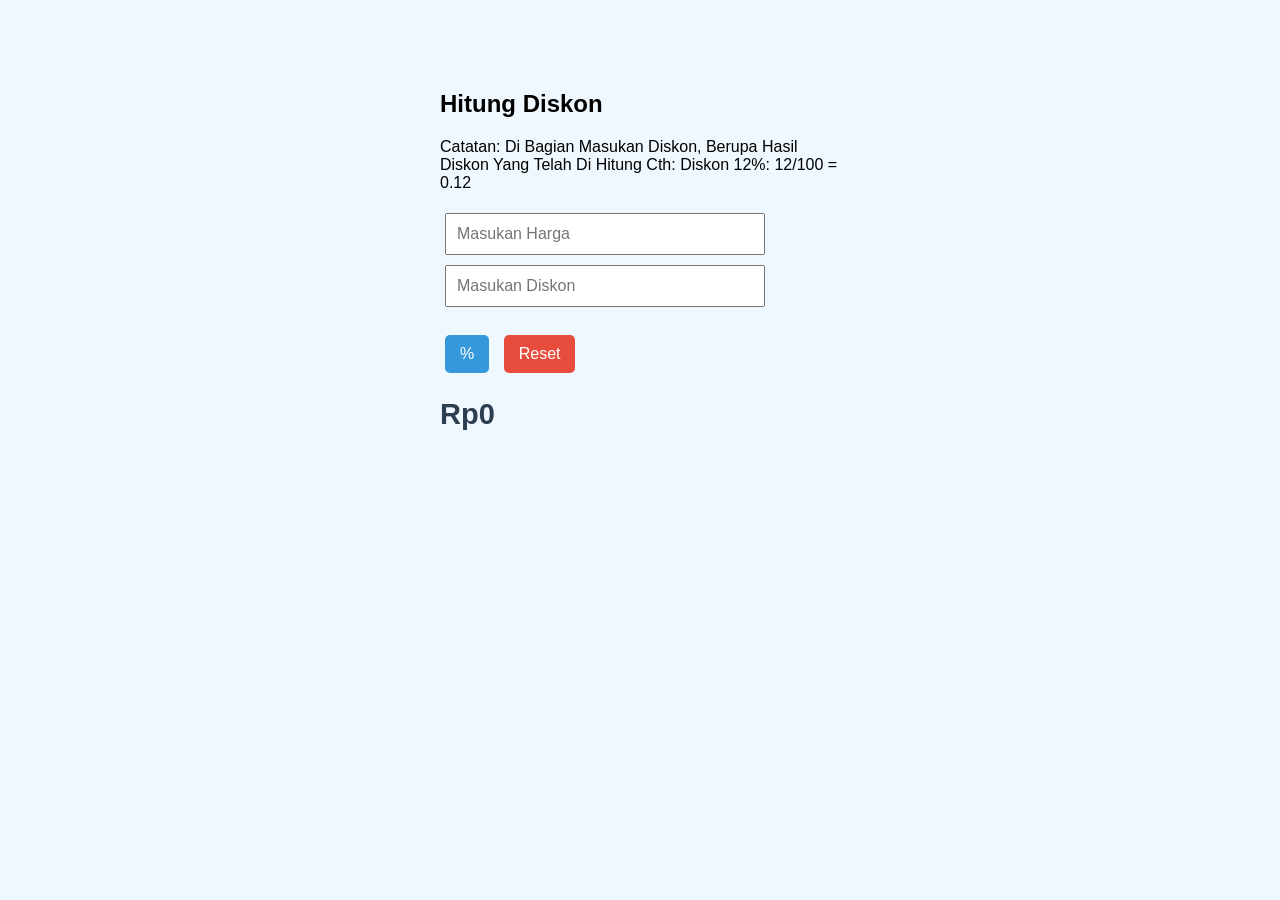
<file: index.html>
<!DOCTYPE html>
<html>
    <head>
        <title>Rizqi Ikhwani H1101251061</title>
        <style>
            body { font-family: Arial, sans-serif; max-width: 400px; margin: 50px auto; padding: 20px; background: #f0f8ff;}
            .kalkulator {background: white; padding: 30px; border-radius: 10px;box-shadow: 0 5px 15px rgba(0,0,0,0.1); text-align: center;}
            input {padding: 10px; margin: 5px; font-size: 16px; width: 80%; box-sizing:border-box;}
            button { padding: 10px 15px; margin: 5px; font-size: 16px; background: #3498db; color: white; border: none; border-radius: 5px; cursor: pointer;}
            button:hover {background: #2980b9;}
            .hasil {font-size: 29px; font-weight: bold; color: #2c3e50; margin-top: 20px;}

        </style>
        
    </head>
    <body>
        <div class="Hitung Diskon">
            <h2>Hitung Diskon</h2>
            <p> Catatan: Di Bagian Masukan Diskon, Berupa Hasil Diskon Yang Telah Di Hitung
                Cth: Diskon 12%: 12/100 = 0.12
            </p>
            <input type="number" id="angka1" placeholder="Masukan Harga"><br>
            <input type="number" id="angka2" placeholder="Masukan Diskon"><br><br>
            <button onclick="persen()">%</button>
            <button onclick="reset()" style="background : #e74c3c;">Reset</button>
            <div class="hasil">Rp<span id="hasilAngka">0</span></div>
        </div>
        
        <script>
            function persen() {
                let a= parseFloat(document.getElementById('angka1').value);
                let b= parseFloat(document.getElementById('angka2').value);
                document.getElementById('hasilAngka').innerHTML = a * b;

            }

            function reset() {
                document.getElementById('angka1').value='';
                document.getElementById('angka2').value='';
                document.getElementById('hasilAngka').innerHTML ='0';

            }   
        </script>
    </body>
</html>
</file>
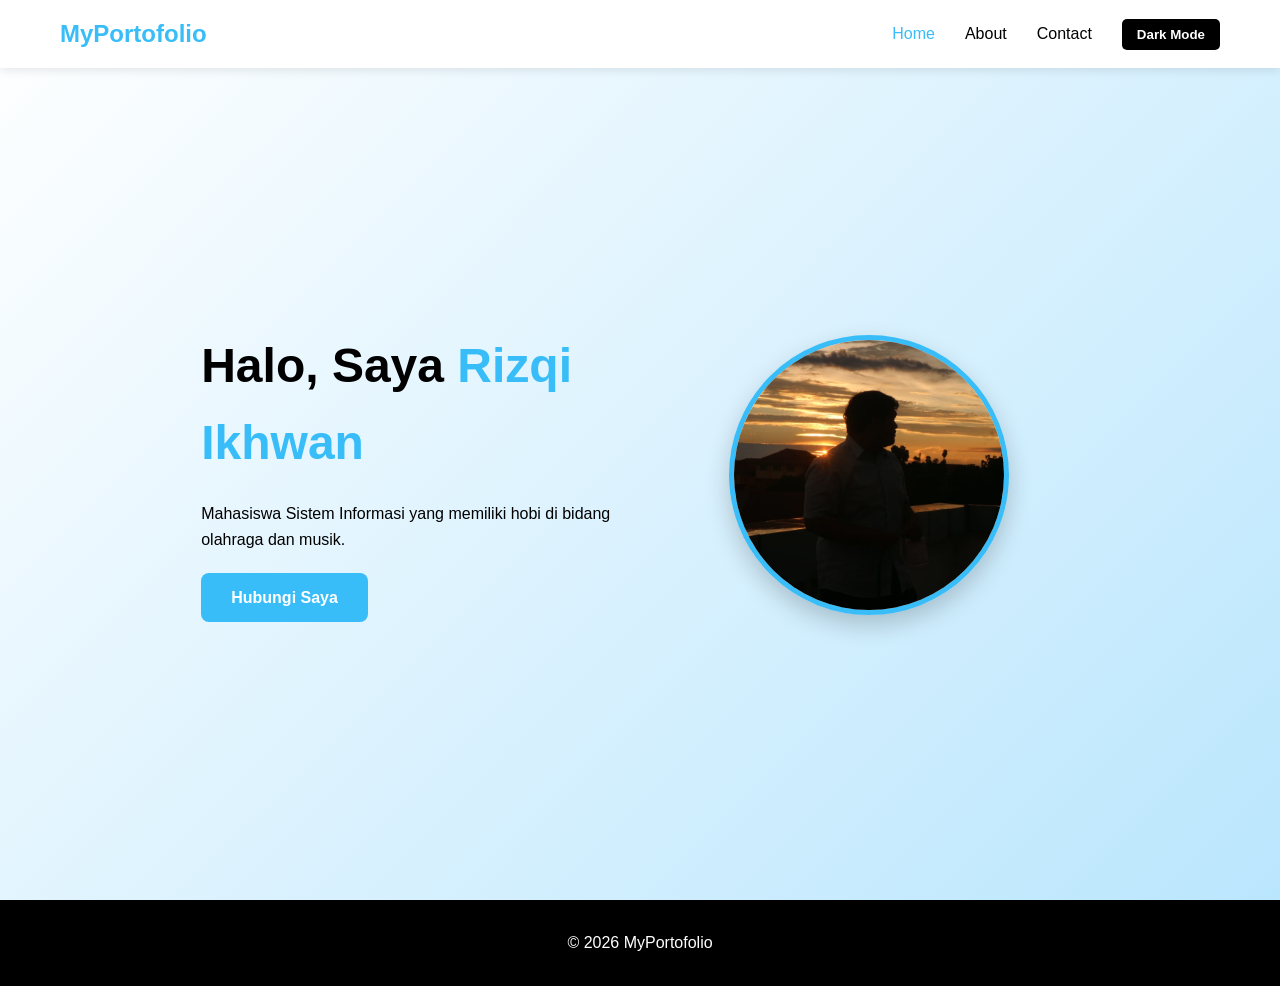
<file: html/index.html>
<!DOCTYPE html>
<html lang="id">
<head>
    <meta charset="UTF-8">
    <meta name="viewport" content="width=device-width, initial-scale=1.0">
    <title>Home - Portofolio Saya</title>
    <link rel="stylesheet" href="../css/style.css">
</head>
<body>
    <nav>
        <div class="container">
            <div class="logo">MyPortofolio</div>
            <ul class="nav-links">
                <li><a href="index.html" class="active">Home</a></li>
                <li><a href="about.html">About</a></li>
                <li><a href="contact.html">Contact</a></li>
                <li><button id="theme-toggle" class="btn-toggle">Dark Mode</button></li>
            </ul>
        </div>
    </nav>

    <section class="hero">
        <div class="container flex-layout">
            <div class="hero-content flex-content">
                <h1>Halo, Saya <span id="typing-text"></span></h1>
                <p>Mahasiswa Sistem Informasi yang memiliki hobi di bidang olahraga dan musik.</p>
                <a href="contact.html" class="btn">Hubungi Saya</a>
            </div>

            <div class="flex-image">
                <img src="../images/profil1.jpeg" alt="Foto Profil Saya" class="profile-img">
            </div>
        </div>
    </section>

    <footer>
        <p>&copy; 2026 MyPortofolio</p>
    </footer>

    <script src="../js/main.js"></script>
</body>
</html>
</file>
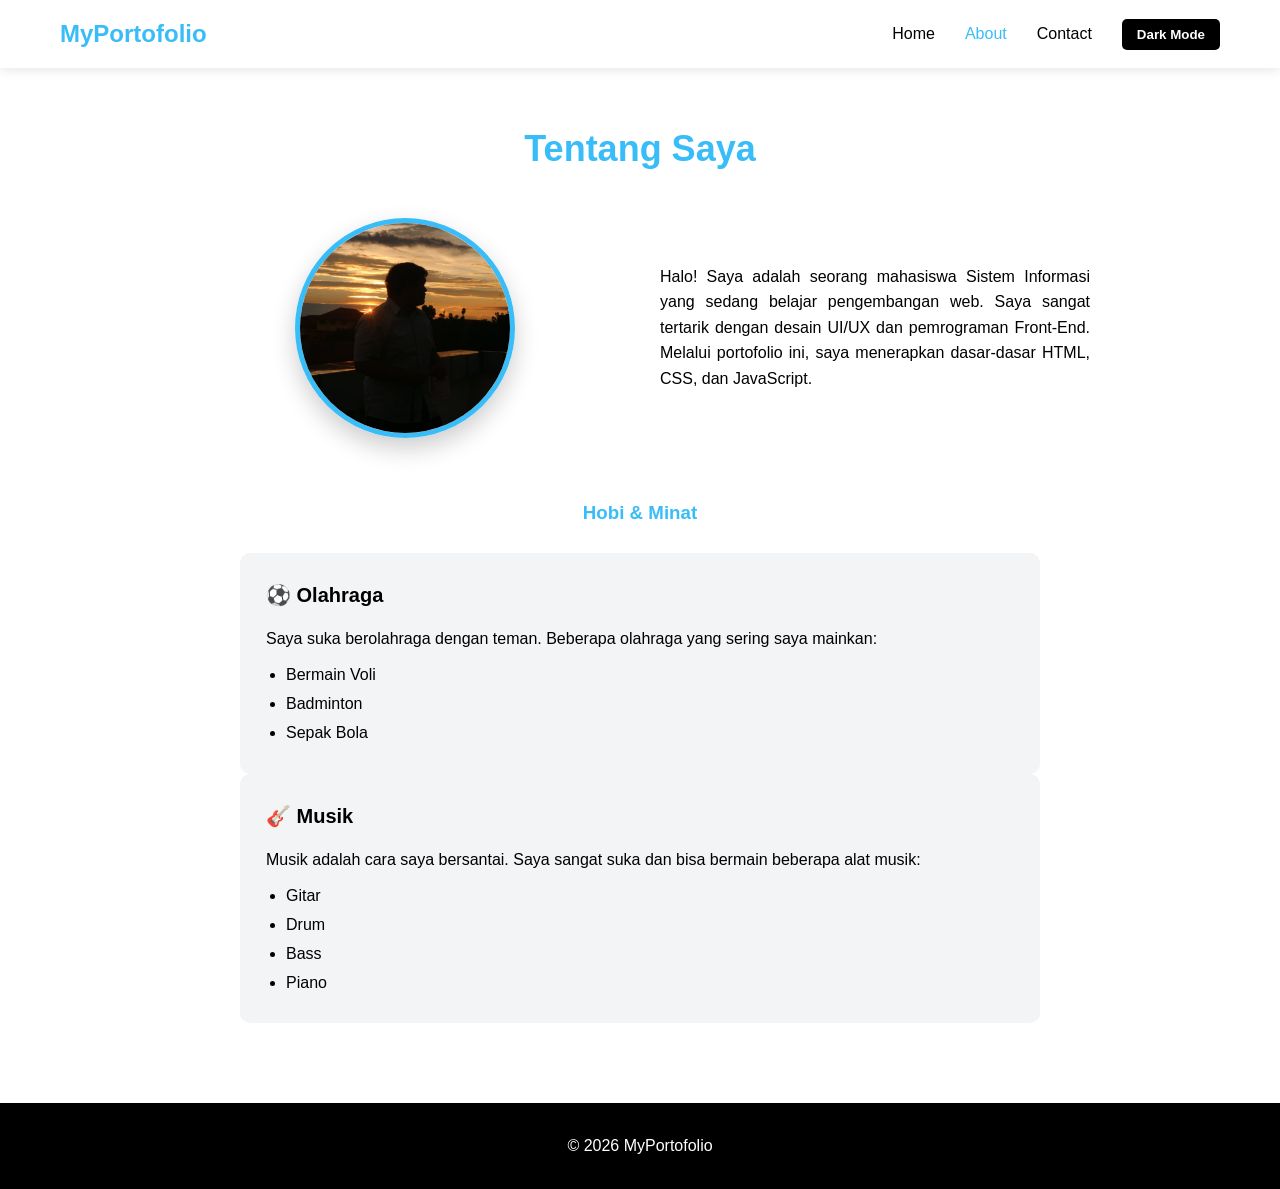
<file: html/about.html>
<!DOCTYPE html>
<html lang="id">
<head>
    <meta charset="UTF-8">
    <meta name="viewport" content="width=device-width, initial-scale=1.0">
    <title>About - Portofolio Saya</title>
    <link rel="stylesheet" href="../css/style.css">
</head>
<body>
    <nav>
        <div class="container">
            <div class="logo">MyPortofolio</div>
            <ul class="nav-links">
                <li><a href="index.html">Home</a></li>
                <li><a href="about.html" class="active">About</a></li>
                <li><a href="contact.html">Contact</a></li>
                <li><button id="theme-toggle" class="btn-toggle">Dark Mode</button></li>
            </ul>
        </div>
    </nav>

    <section class="page-section">
        <div class="container">
            <h2>Tentang Saya</h2>
            <div class="flex-layout" style="max-width: 900px; margin: 0 auto; margin-bottom: 60px;">
                <div class="flex-image">
                    <img src="../images/profil1.jpeg" alt="Foto Profil Saya" class="profile-img" style="width: 220px; height: 220px;">
                </div>
                <div class="flex-content" style="text-align: justify;">
                    <p>
                        Halo! Saya adalah seorang mahasiswa Sistem Informasi yang sedang 
                        belajar pengembangan web. Saya sangat tertarik dengan desain UI/UX dan pemrograman Front-End. 
                        Melalui portofolio ini, saya menerapkan dasar-dasar HTML, CSS, dan JavaScript.
                    </p>
                </div>
            </div>

            <div style="max-width: 800px; margin: 0 auto;">
                <h3 style="text-align: center; margin-bottom: 25px; color: var(--primary);">Hobi & Minat</h3>

                    <div class="hobby-card">
                        <h4 style="margin-bottom: 15px; font-size: 20px;">⚽ Olahraga</h4>
                        <p style="margin-bottom: 10px;">Saya suka berolahraga dengan teman. Beberapa olahraga yang sering saya mainkan:</p>
                        <ul style="margin-left: 20px; line-height: 1.8;">
                            <li>Bermain Voli</li>
                            <li>Badminton</li>
                            <li>Sepak Bola</li>
                        </ul>
                    </div>

                    <div class="hobby-card">
                        <h4 style="margin-bottom: 15px; font-size: 20px;">🎸 Musik</h4>
                        <p style="margin-bottom: 10px;">Musik adalah cara saya bersantai. Saya sangat suka dan bisa bermain beberapa alat musik:</p>
                        <ul style="margin-left: 20px; line-height: 1.8;">
                            <li>Gitar</li>
                            <li>Drum</li>
                            <li>Bass</li>
                            <li>Piano</li>
                        </ul>
                    </div>

                </div>
            </div>
        </div>
    </section>

    <footer>
        <p>&copy; 2026 MyPortofolio</p>
    </footer>

    <script src="../js/main.js"></script>
</body>
</html>
</file>
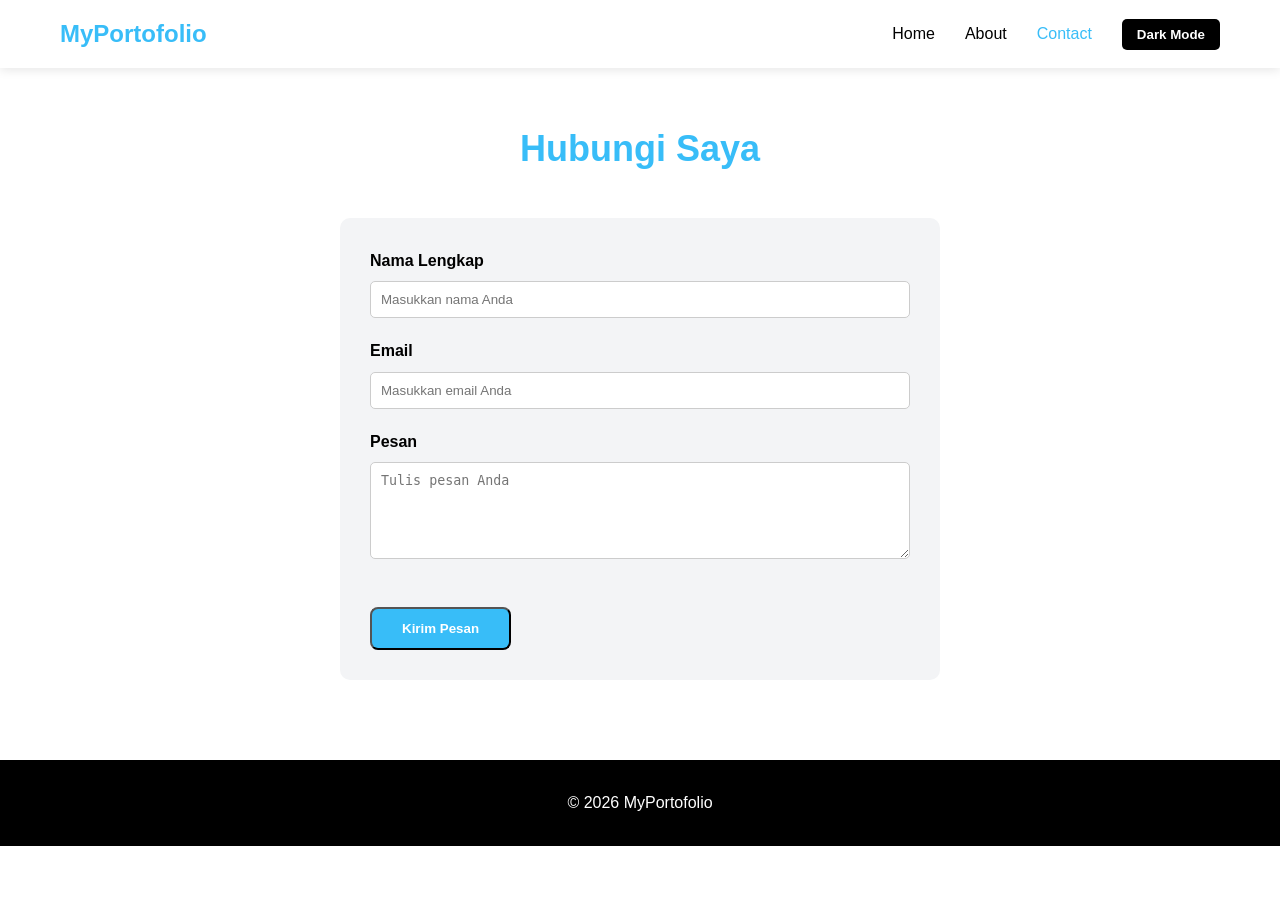
<file: html/contact.html>
<!DOCTYPE html>
<html lang="id">
<head>
    <meta charset="UTF-8">
    <meta name="viewport" content="width=device-width, initial-scale=1.0">
    <title>Contact - Portofolio Saya</title>
    <link rel="stylesheet" href="../css/style.css">
</head>
<body>
    <nav>
        <div class="container">
            <div class="logo">MyPortofolio</div>
            <ul class="nav-links">
                <li><a href="index.html">Home</a></li>
                <li><a href="about.html">About</a></li>
                <li><a href="contact.html" class="active">Contact</a></li>
                <li><button id="theme-toggle" class="btn-toggle">Dark Mode</button></li>
            </ul>
        </div>
    </nav>

    <section class="page-section">
        <div class="container">
            <h2>Hubungi Saya</h2>
            <form id="contact-form" class="contact-form">
                <div class="form-group">
                    <label for="name">Nama Lengkap</label>
                    <input type="text" id="name" placeholder="Masukkan nama Anda">
                    <span id="name-error" class="error-msg">Nama tidak boleh kosong!</span>
                </div>
                <div class="form-group">
                    <label for="email">Email</label>
                    <input type="email" id="email" placeholder="Masukkan email Anda">
                    <span id="email-error" class="error-msg">Email tidak valid!</span>
                </div>
                <div class="form-group">
                    <label for="message">Pesan</label>
                    <textarea id="message" rows="5" placeholder="Tulis pesan Anda"></textarea>
                    <span id="message-error" class="error-msg">Pesan tidak boleh kosong!</span>
                </div>
                <button type="submit" class="btn">Kirim Pesan</button>
            </form>
        </div>
    </section>

    <footer>
        <p>&copy; 2026 MyPortofolio</p>
    </footer>

    <script src="../js/main.js"></script>
</body>
</html>
</file>
<file: css/style.css>
* {
    margin: 0;
    padding: 0;
    box-sizing: border-box;
}

:root {
    --primary: #38bdf8;
    --dark: #000000; 
    --light: #ffffff;
    --gray: #f3f4f6;
    --text-color: #000000;
    --hero-bg: linear-gradient(135deg, #ffffff 0%, #bae6fd 100%); 
}


body.dark-mode {
    --primary: #38bdf8;
    --dark: #ffffff;
    --light: #121212;
    --gray: #1e1e1e;
    --text-color: #ffffff;
    --hero-bg: linear-gradient(135deg, #000000 0%, #172554 100%); 
}

body {
    font-family: 'Segoe UI', sans-serif;
    background: var(--light);
    color: var(--text-color);
    line-height: 1.6;
    transition: background 0.3s, color 0.3s;
}

.container {
    max-width: 1200px;
    margin: 0 auto;
    padding: 0 20px;
}


nav {
    background: var(--light);
    box-shadow: 0 2px 10px rgba(0,0,0,0.1);
    position: fixed;
    width: 100%;
    top: 0;
    z-index: 100;
    transition: background 0.3s;
}

nav .container {
    display: flex;
    justify-content: space-between;
    align-items: center;
    padding: 15px 20px;
}

.logo {
    font-weight: bold;
    font-size: 24px;
    color: var(--primary);
}

.nav-links {
    display: flex;
    list-style: none;
    gap: 30px;
    align-items: center;
}

.nav-links a {
    text-decoration: none;
    color: var(--text-color);
    font-weight: 500;
    transition: color 0.3s;
}

.nav-links a:hover, .nav-links a.active {
    color: var(--primary);
}

.btn-toggle {
    background: var(--dark);
    color: var(--light);
    border: none;
    padding: 8px 15px;
    border-radius: 5px;
    cursor: pointer;
    font-weight: bold;
    transition: 0.3s;
}

.btn-toggle:hover {
    background: var(--primary);
    color: #fff;
}

.hero {
    padding: 150px 0 100px;
    background: var(--hero-bg);
    min-height: 100vh;
    display: flex;
    align-items: center;
}

.hero-content h1 { font-size: 48px; margin-bottom: 20px; }
.hero-content span { color: var(--primary); }

.btn {
    display: inline-block; background: var(--primary); color: white;
    padding: 12px 30px; border-radius: 8px; text-decoration: none;
    font-weight: 600; transition: transform 0.3s, box-shadow 0.3s; margin-top: 20px;
}

.btn:hover { transform: translateY(-3px); box-shadow: 0 10px 20px rgba(56, 189, 248, 0.3); }

.page-section { padding: 120px 0 80px; min-height: 80vh; }
.page-section h2 { text-align: center; font-size: 36px; margin-bottom: 40px; color: var(--primary); }

.contact-form {
    max-width: 600px;
    margin: 0 auto;
    background: var(--gray);
    padding: 30px;
    border-radius: 10px;
}

.form-group { margin-bottom: 20px; }
.form-group label { display: block; margin-bottom: 8px; font-weight: 600; }
.form-group input, .form-group textarea {
    width: 100%; padding: 10px; border: 1px solid #ccc; border-radius: 5px;
    background: var(--light); color: var(--text-color);
}
.error-msg { color: red; font-size: 14px; display: none; margin-top: 5px; }

footer { background: var(--dark); color: var(--light); text-align: center; padding: 30px; }

.hobby-card {
    background: var(--gray);
    padding: 25px;
    border-radius: 10px;
    flex: 1;
    min-width: 250px;
    transition: transform 0.3s ease, box-shadow 0.3s ease, border 0.3s ease; 
    border: 1px solid transparent; 
}

.hobby-card:hover {
    transform: translateY(-10px); 
    box-shadow: 0 10px 30px rgba(56, 189, 248, 0.4); 
    border: 1px solid var(--primary); 
}


.profile-img {
    width: 280px;
    height: 280px;
    border-radius: 50%; 
    object-fit: cover; 
    border: 5px solid var(--primary); 
    box-shadow: 0 10px 25px rgba(0, 0, 0, 0.2);
    transition: transform 0.3s ease;
}

.profile-img:hover {
    transform: scale(1.05); 
}


.flex-layout {
    display: flex;
    align-items: center;
    justify-content: space-between;
    gap: 40px;
    flex-wrap: wrap-reverse; 
}

.flex-content {
    flex: 1;
    min-width: 300px;
}

.flex-image {
    flex: 1;
    display: flex;
    justify-content: center;
}
</file>
